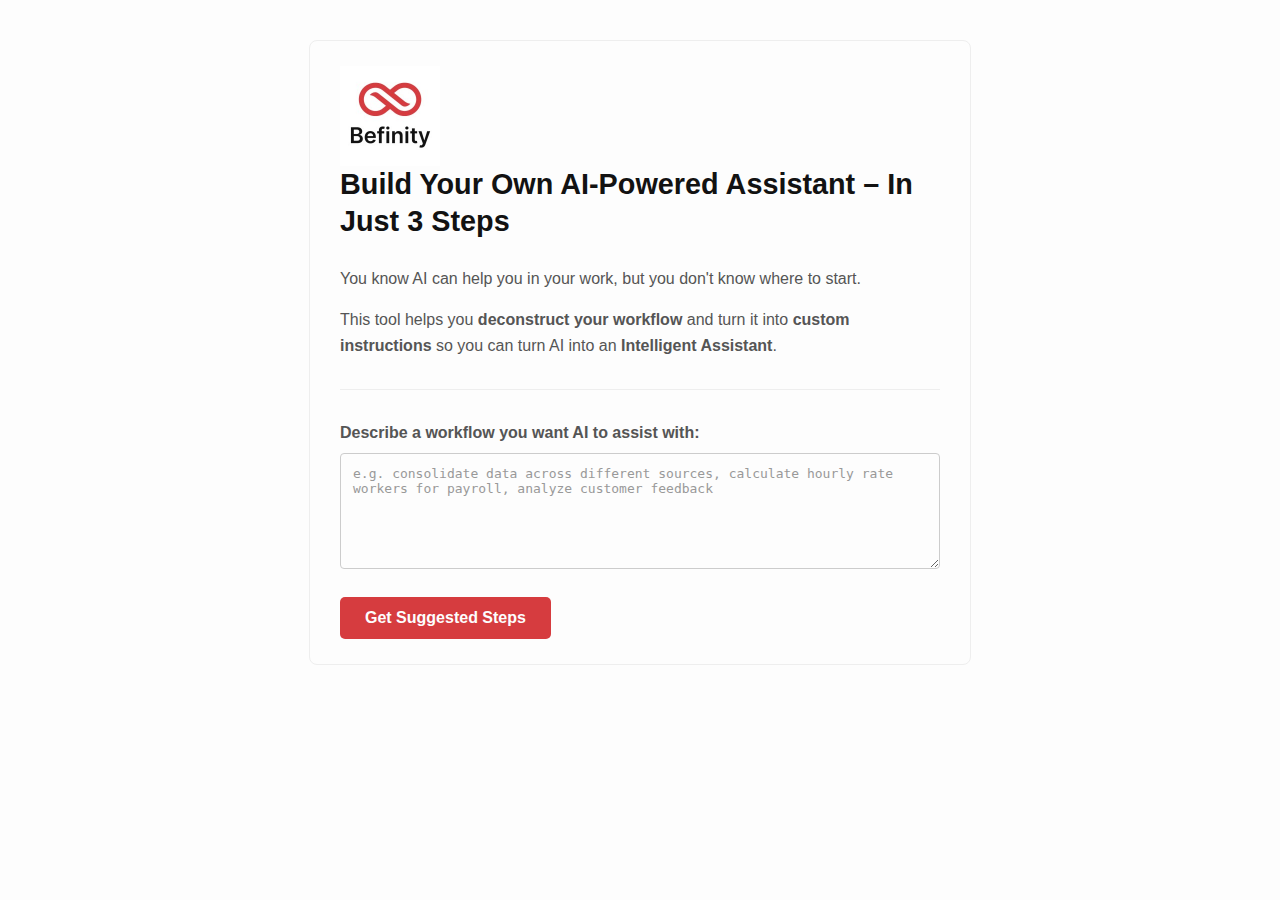
<file: index.html>
<!DOCTYPE html>
<html lang="en">
<head>
    <meta charset="UTF-8">
    <meta name="viewport" content="width=device-width, initial-scale=1.0">
    <title>AI Workflow Builder</title> <link rel="stylesheet" href="style.css">
    <link rel="icon" href="images/favicon.ico" type="image/x-icon">
    <link rel="shortcut icon" href="images/favicon.ico" type="image/x-icon">
</head>
<body>
    <div class="container">
        <div class="page-header">
            <img src="images/befinity-logo.png" alt="Befinity AI Logo" class="logo"> <h1>Build Your Own AI-Powered Assistant – In Just 3 Steps</h1> </div>
        <p>You know AI can help you in your work, but you don't know where to start.</p>
        <p>This tool helps you <strong>deconstruct your workflow</strong> and turn it into <strong>custom instructions</strong> so you can turn AI into an <strong>Intelligent Assistant</strong>.</p>
        <hr> <form id="workflow-form">
             <label for="workflow-input"><strong>Describe a workflow you want AI to assist with:</strong></label>
             <textarea id="workflow-input" name="workflow_text" rows="6" placeholder="e.g. consolidate data across different sources, calculate hourly rate workers for payroll, analyze customer feedback" required></textarea>
            <button type="submit" id="submit-button">Get Suggested Steps</button>
            <p id="loading-message" style="display: none;">Analyzing workflow...</p>
            <p id="error-message" style="display: none; color: red;"></p> </form>
    </div>

    <script>
        const PROJECT_SUPABASE_URL = 'https://rdmgubzovbfhdgvuaeyl.supabase.co'; // YOUR VALUE
        const SUPABASE_ANON_KEY = 'eyJhbGciOiJIUzI1NiIsInR5cCI6IkpXVCJ9.eyJpc3MiOiJzdXBhYmFzZSIsInJlZiI6InJkbWd1YnpvdmJmaGRndnVhZXlsIiwicm9sZSI6ImFub24iLCJpYXQiOjE3NDYxMDA2OTEsImV4cCI6MjA2MTY3NjY5MX0.Qq4JMUbqzWQh0npuzejyWX5-PY_Xk-NRzfKnrBdHHKk'; // YOUR VALUE
        const PROCESS_WORKFLOW_FUNCTION_URL = 'https://rdmgubzovbfhdgvuaeyl.supabase.co/functions/v1/process-workflow'; // YOUR VALUE
    </script>
    <script src="app.js"></script>
</body>
</html>
</file>
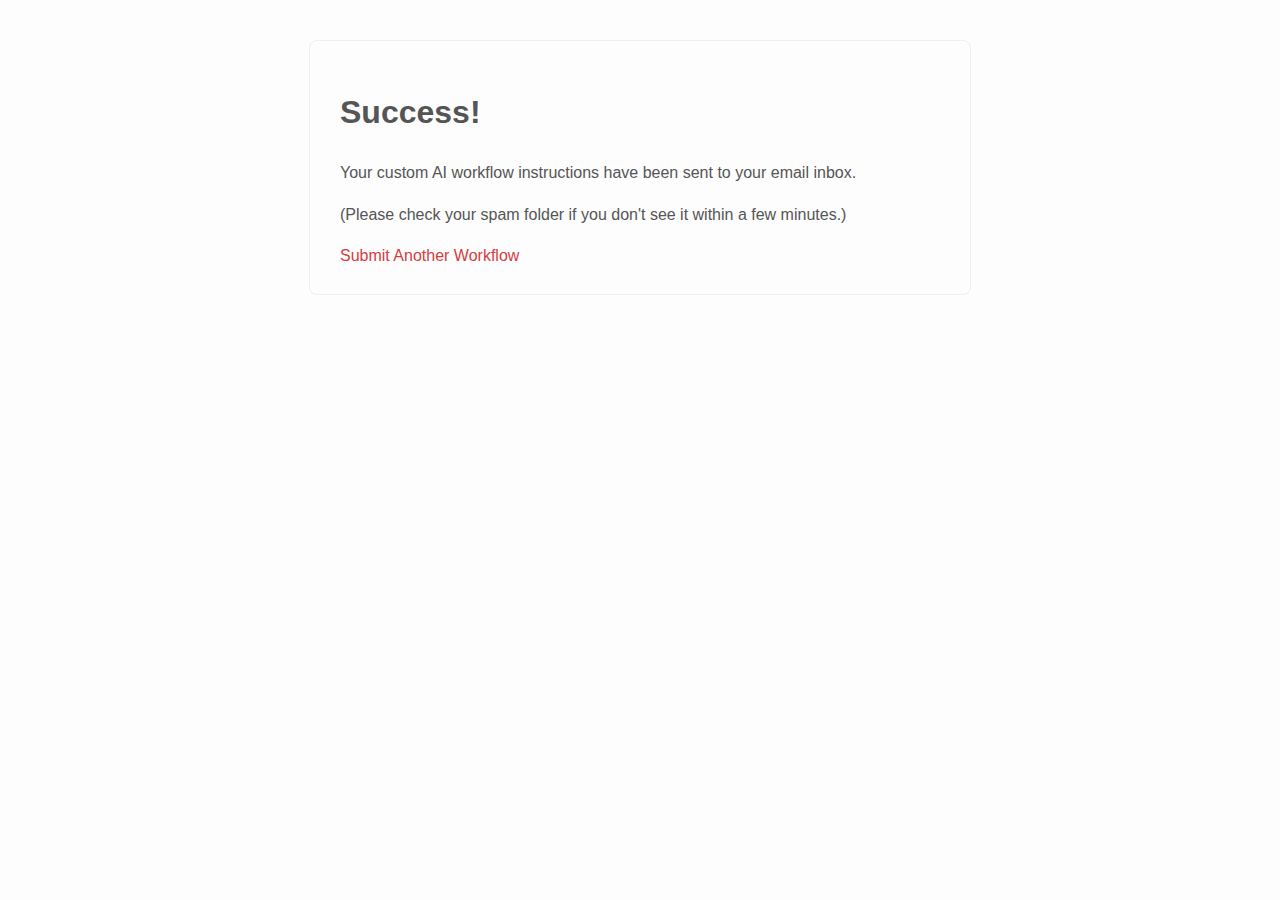
<file: confirm.html>
<!DOCTYPE html>
<html lang="en">
<head>
    <meta charset="UTF-8">
    <meta name="viewport" content="width=device-width, initial-scale=1.0">
    <title>Instructions Sent!</title>
    <link rel="stylesheet" href="style.css">
</head>
<body>
    <div class="container">
        <h1>Success!</h1>
        <p>Your custom AI workflow instructions have been sent to your email inbox.</p>
        <p>(Please check your spam folder if you don't see it within a few minutes.)</p>
        <a href="/">Submit Another Workflow</a>
    </div>
</body>
</html>
</file>
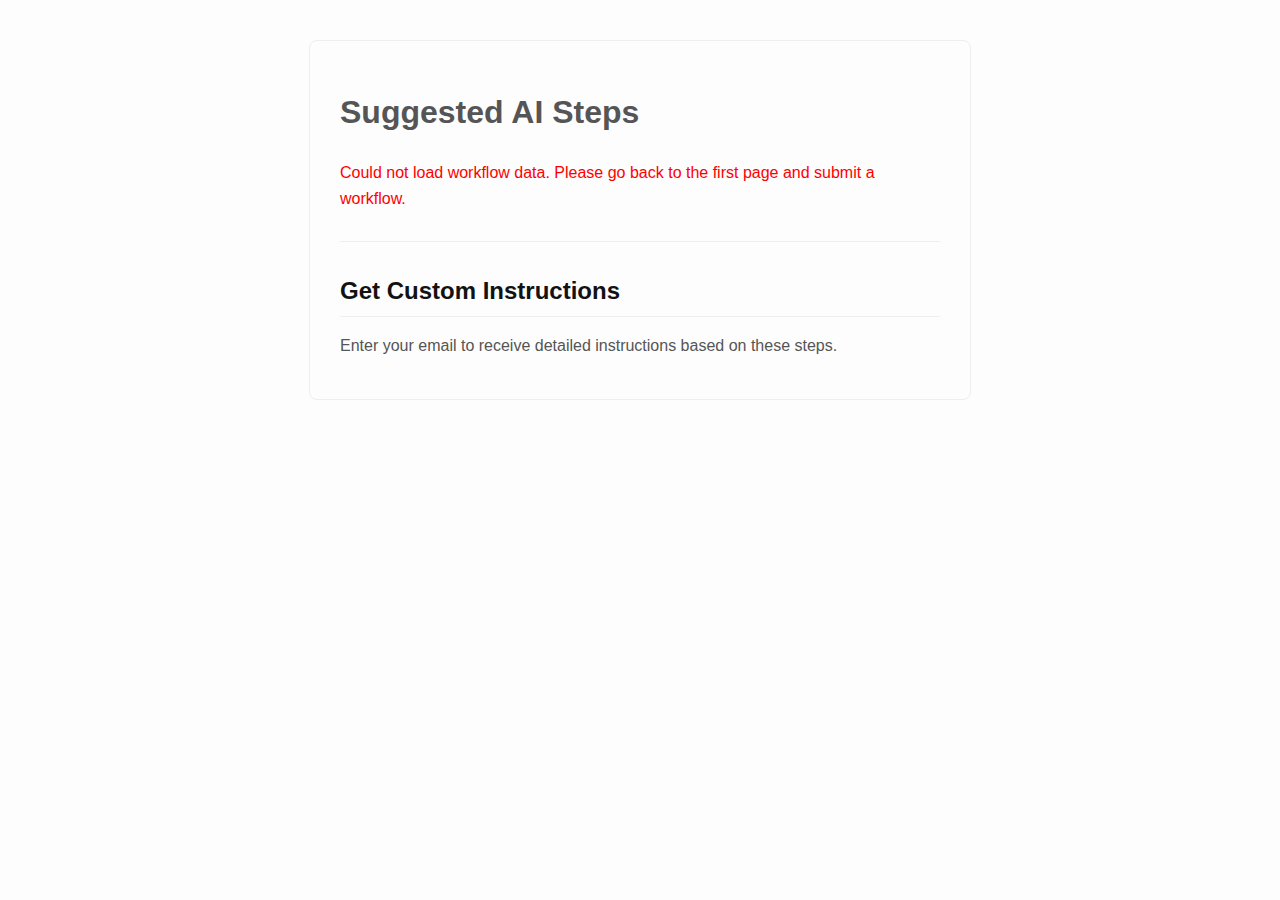
<file: results.html>
<!DOCTYPE html>
<html lang="en">
<head>
    <meta charset="UTF-8">
    <meta name="viewport" content="width=device-width, initial-scale=1.0">
    <title>Suggested Steps</title>
    <link rel="stylesheet" href="style.css">
</head>
<body>
    <div class="container">
        <h1>Suggested AI Steps</h1>
        <div id="steps-display">
            <p>Loading steps...</p>
            </div>

        <hr>

        <h2>Get Custom Instructions</h2>
        <p>Enter your email to receive detailed instructions based on these steps.</p>
        <form id="email-form">
            <input type="email" id="user-email" name="user_email" placeholder="your.email@example.com" required>
            <input type="hidden" id="workflow-id" name="workflow_id"> <button type="submit" id="send-button">Send Me Instructions</button>
            <p id="sending-message" style="display: none;">Sending...</p>
            <p id="email-error-message" style="display: none; color: red;"></p>
        </form>
    </div>

    <script>
        // Placeholder for Supabase Function URL (we'll get this later)
        const SEND_INSTRUCTIONS_FUNCTION_URL = 'https://rdmgubzovbfhdgvuaeyl.supabase.co/functions/v1/send-instructions'; // Replace later
    </script>
    <script src="results.js"></script> </body>
</html>
</file>
<file: style.css>
/* style.css - Final Version with 100px Logo */
body {
    font-family: -apple-system, BlinkMacSystemFont, "Segoe UI", Roboto, Helvetica, Arial, sans-serif, "Apple Color Emoji", "Segoe UI Emoji", "Segoe UI Symbol";
    line-height: 1.6;
    margin: 0;
    background-color: #FDFDFD;
    color: #555555;
}

.container {
    max-width: 600px;
    margin: 40px auto;
    padding: 25px 30px;
    background-color: #FDFDFD;
    border-radius: 8px;
    border: 1px solid #eeeeee;
}

/* Styles for Header with Logo */
.page-header {
    display: flex;
    align-items: center;
    margin-bottom: 25px;
    flex-wrap: wrap;
}

.logo {
    width: 100px; /* <<< CHANGED from 45px */
    height: 100px; /* <<< CHANGED from 45px */
    margin-right: 15px; /* Adjust if more space needed */
    flex-shrink: 0;
}

.page-header h1 {
    margin-bottom: 0;
    margin-top: 0;
    flex-grow: 1;
    font-size: 1.8em;
    color: #121212;
    line-height: 1.3;
}

h2 {
    color: #121212;
    margin-top: 30px;
    margin-bottom: 15px;
    border-bottom: 1px solid #eeeeee;
    padding-bottom: 5px;
}

label {
    display: block;
    margin-bottom: 8px;
    font-weight: bold;
    color: #555555;
}

textarea, input[type="email"] {
    width: 100%;
    padding: 12px;
    margin-bottom: 20px;
    border: 1px solid #cccccc;
    border-radius: 4px;
    box-sizing: border-box;
    font-size: 1em;
    color: #121212;
    background-color: #FDFDFD;
}

textarea::placeholder, input[type="email"]::placeholder {
    color: #999999;
}

button, .button {
    display: inline-block;
    background-color: #D63C3F;
    color: #FDFDFD !important;
    padding: 12px 25px;
    border: none;
    border-radius: 5px;
    cursor: pointer;
    font-size: 1em;
    font-weight: bold;
    text-decoration: none;
    text-align: center;
    transition: background-color 0.2s ease;
}

button:hover, .button:hover {
    background-color: #b82c30;
    text-decoration: none;
}

button:disabled {
    background-color: #cccccc;
    cursor: not-allowed;
}

a {
    color: #D63C3F;
    text-decoration: none;
}

a:hover {
    text-decoration: underline;
}

hr {
    margin: 30px 0;
    border: 0;
    border-top: 1px solid #eeeeee;
}

#steps-display ol {
    list-style: none;
    padding-left: 0;
    margin-top: 10px;
}

#steps-display li {
    margin-bottom: 10px;
    background-color: #f8f8f8;
    padding: 12px 15px;
    border-radius: 4px;
    border-left: 4px solid #D63C3F;
    color: #121212;
}
#steps-display li strong {
    color: #121212;
    margin-right: 8px;
}

#original-workflow-display {
    margin-bottom: 20px;
    padding: 12px 15px;
    background-color: #f0f0f0;
    border-left: 4px solid #cccccc;
    border-radius: 4px;
    color: #555555;
}
#original-workflow-display strong {
    color: #121212;
}

#error-message, #email-error-message {
    color: #D63C3F;
    font-weight: bold;
    margin-top: 10px;
}

/* Responsive Adjustments */
@media (max-width: 480px) {
    .page-header h1 {
        font-size: 1.5em;
    }
    .logo {
        width: 70px;  /* <<< CHANGED from 40px (adjust as needed for mobile) */
        height: 70px; /* <<< CHANGED from 40px */
        margin-right: 10px;
    }
     .container {
        margin: 20px 10px;
        padding: 20px;
    }
    button, .button {
        padding: 10px 20px;
    }
}
</file>
